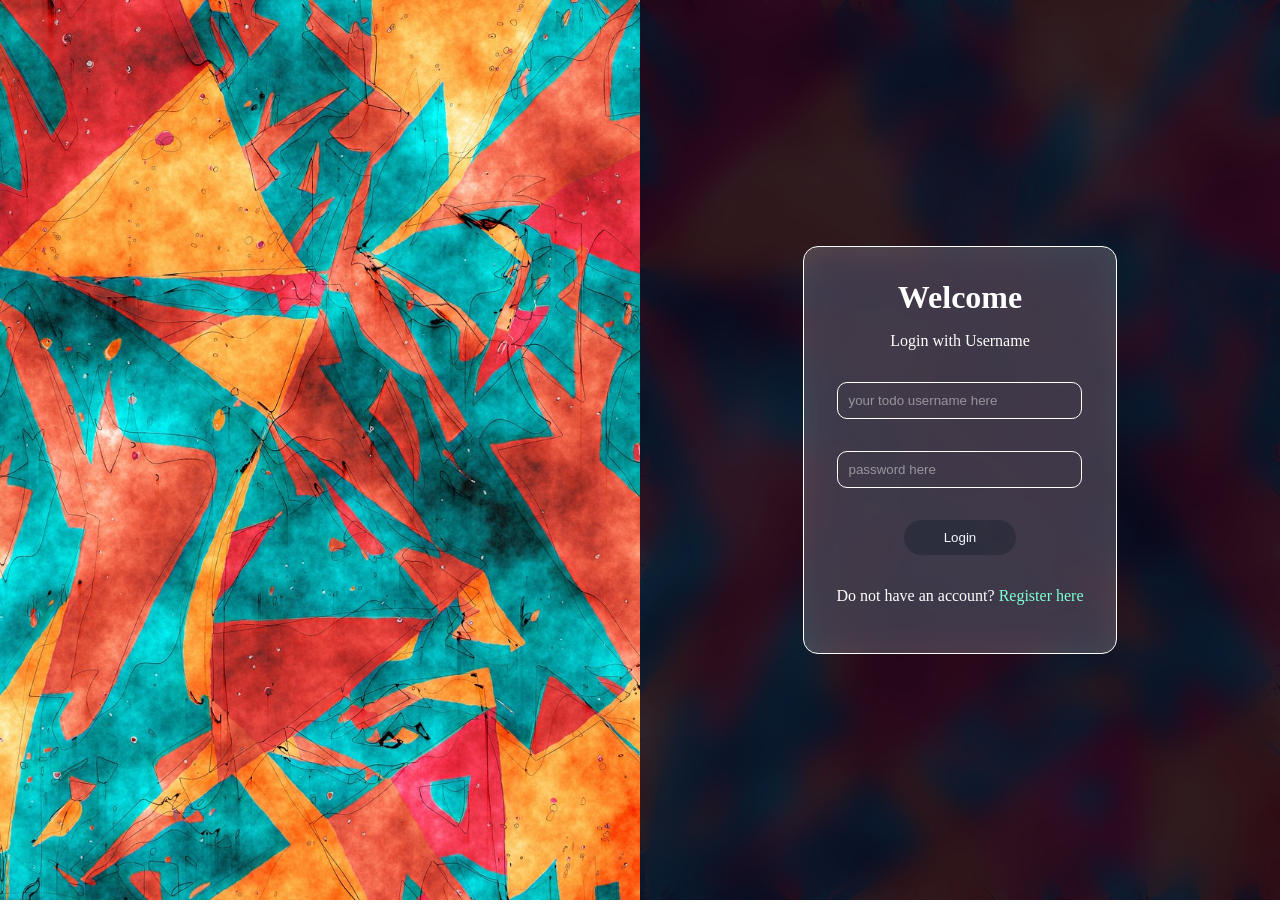
<file: index.html>
<!DOCTYPE html>
<html lang="en">

<head>
    <meta charset="UTF-8">
    <meta name="viewport" content="width=device-width, initial-scale=1.0">
    <title>TODO</title>
    <script src="./jq.js"></script>
    <script src="./index.js"></script>
    <style>
        body {
            margin: 0;
            padding: 0;
        }

        #login_section {
            display: flex;
            flex-direction: row;
            width: 100vw;
            height: 100vh;
        }

        #login_portrait,
        #login_form_section {
            width: 50%;
        }

        #login_portrait img {
            height: 100%;
            width: 100%;
            object-fit: cover;
        }

        #login_form_section img {
            height: 100%;
            width: inherit;
            object-fit: cover;
            position: absolute;
        }

        #form_div {
            color: white;
            height: 100%;
            width: 100%;
            background-color: rgba(11, 0, 23, 0.85);
            backdrop-filter: blur(15px);
            display: flex;
            flex-direction: column;
            justify-content: center;
            align-items: center;
        }

        #form_envelop {
            display: flex;
            flex-direction: column;
            justify-content: center;
            align-items: center;
            border: 1px solid white;
            background-color: rgba(255, 255, 255, 0.216);
            backdrop-filter: blur(15px);
            padding: 2rem;
            border-radius: 15px;
        }

        #form_div h2 {
            margin: 0;
            font-size: xx-large;
        }

        #login_form {
            display: flex;
            flex-direction: column;
            align-items: center;
        }

        #login_form input {
            margin: 1rem;
            width: 100%;
            background-color: transparent;
            border: 1px solid white;
            border-radius: 10px;
            padding: 10px;
            color: white;
        }

        #login_form input::placeholder {
            color: rgba(255, 255, 255, 0.461);
        }

        #login_form button {
            margin: 1rem;
            padding: 10px;
            width: 50%;
            color: aliceblue;
            border-radius: 50px;
            border: none;
            cursor: pointer;
            background-color: rgba(0, 16, 29, 0.258);
            backdrop-filter: blur(150px);
            transition: 0.5s;
        }

        #login_form button:hover {
            background-color: rgba(2, 49, 88, 0.258);
        }

        span {
            color: aquamarine;
            cursor: pointer;
        }

        #toast {
            visibility: hidden;
            min-width: 250px;
            height: fit-content;
            margin-left: -125px;
            background-color: #333;
            color: #fff;
            text-align: center;
            border-radius: 6px;
            padding: 16px;
            position: fixed;
            left: 50%;
            top: 30px;
            font-size: 17px;
            z-index: 999;
            opacity: 0;
            transition: opacity 0.5s ease, bottom 0.5s ease;
        }

        #toast.show {
            visibility: visible;
            opacity: 1;
            bottom: 50px;
        }
    </style>
</head>

<body>
    <div id="toast"></div>
    <div id="login_section">
        <div id="login_portrait">
            <img src="./public/login.jpg" alt="login">
        </div>
        <div id="login_form_section">
            <img src="./public/login.jpg" alt="login">
            <div id="form_div">
                <div id="form_envelop">
                    <h2>Welcome</h3>
                        <p class="login_msg">Login with Username</p>
                        <p class="register_msg">Register with Username</p>
                        <form id="login_form">
                            <input type="text" hidden value="login" id="form_type">
                            <input type="text" required id="user_name" placeholder="your todo username here">
                            <input type="password" required id="user_pwd" placeholder="password here">
                            <button></button>
                        </form>
                        <p class="login_msg">Do not have an account? <span onclick="switchToRegister()">Register
                                here</span></p>
                        <p class="register_msg">Already have an account? <span onclick="switchToLogin()">Login
                                here</span></p>
                </div>
            </div>
        </div>
    </div>
</body>

</html>
</file>
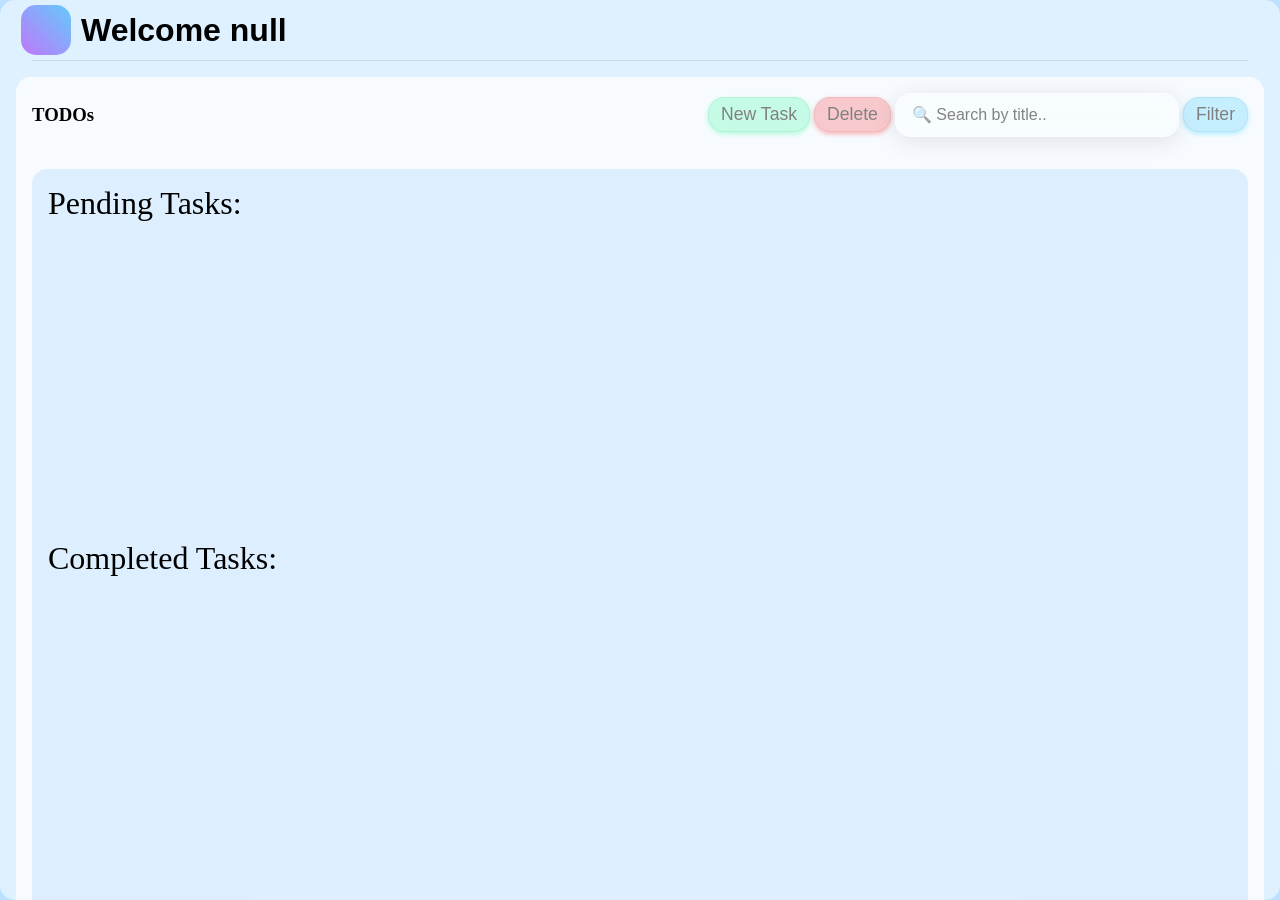
<file: dashboard.html>
<!DOCTYPE html>
<html lang="en">

<head>
    <meta charset="UTF-8">
    <meta name="viewport" content="width=device-width, initial-scale=1.0">
    <title>TODO</title>
    <script src="./jq.js"></script>
    <style>
        body {
            margin: 0;
            padding: 0;
            background-color: rgb(188, 224, 255);
            height: 100vh;
            width: 100vw;
            display: flex;
            justify-content: center;
            align-items: center;
            border-radius: 15px;
        }

        #todo_main_div {
            height: 100%;
            width: 100%;
            overflow: scroll;
            background-color: rgba(240, 248, 255, 0.692);
            border: none;
            border-radius: 15px;
        }

        #user_data {
            display: flex;
            align-items: center;
            justify-content: space-between;
            padding-left: 1rem;
            padding-right: 1rem;
        }

        #welcome_msg,
        #quote_of_day {
            margin: 5px;
            font-family: Verdana, Geneva, Tahoma, sans-serif;
        }

        #user_initials {
            width: 50px;
            height: 50px;
            font-size: xx-large;
            background-image: linear-gradient(to top right, rgb(192, 119, 251), rgb(99, 202, 250));
            margin: 5px;
            border-radius: 15px;
            display: flex;
            justify-content: center;
            align-items: center;
            color: white;
        }

        #lineBrk {
            height: 1px;
            width: 95%;
            background: rgba(175, 175, 175, 0.37);
            margin: 0 auto 1rem;
        }

        #todo_data_div {
            background: rgba(255, 255, 255, 0.747);
            border-radius: 15px;
            border: none;
            height: inherit;
            overflow: scroll;
            margin: 5px 1rem;
        }

        #div_header {
            display: flex;
            flex-direction: row;
            justify-content: space-between;
            align-items: center;
        }

        #new_btn {
            background: rgba(0, 255, 128, 0.2);
            color: gray;
            font-size: 1.1rem;
            font-weight: 500;
            padding: 6px 12px;
            border: 1px solid rgba(7, 66, 0, 0.061);
            border-radius: 16px;
            backdrop-filter: blur(10px);
            box-shadow: 0 2px 5px rgba(0, 255, 128, 0.3);
            cursor: pointer;
            transition: all 0.3s ease;
        }

        #new_btn:hover {
            background: rgba(0, 255, 128, 0.35);
            box-shadow: 0 6px 25px rgba(0, 255, 128, 0.4);
            transform: translateY(-2px);
        }

        #del_btn {
            background: rgba(255, 0, 0, 0.2);
            color: gray;
            font-size: 1.1rem;
            font-weight: 500;
            padding: 6px 12px;
            border: 1px solid rgba(66, 0, 0, 0.061);
            border-radius: 16px;
            backdrop-filter: blur(10px);
            box-shadow: 0 2px 5px rgba(255, 0, 0, 0.3);
            cursor: pointer;
            transition: all 0.3s ease;
        }

        #del_btn:hover {
            background: rgba(255, 0, 0, 0.35);
            box-shadow: 0 6px 25px rgba(255, 0, 0, 0.4);
            transform: translateY(-2px);
        }

        #filter_btn {
            background: rgba(0, 191, 255, 0.2);
            color: gray;
            font-size: 1.1rem;
            font-weight: 500;
            padding: 6px 12px;
            border: 1px solid rgba(0, 45, 66, 0.061);
            border-radius: 16px;
            backdrop-filter: blur(10px);
            box-shadow: 0 2px 5px rgba(0, 208, 255, 0.3);
            cursor: pointer;
            transition: all 0.3s ease;
        }

        #filter_btn:hover {
            background: rgba(0, 140, 255, 0.35);
            box-shadow: 0 6px 25px rgba(0, 145, 255, 0.4);
            transform: translateY(-2px);
        }

        #add_new_task {
            display: none;
            text-align: left;
            position: absolute;
        }

        #search_inp {
            width: 250px;
            padding: 12px 16px;
            font-size: 1rem;
            border: 1px solid rgba(255, 255, 255, 0.4);
            border-radius: 16px;
            outline: none;
            background: rgba(255, 255, 255, 0.25);
            box-shadow: 0 4px 25px rgba(0, 0, 0, 0.1);
            backdrop-filter: blur(10px) saturate(150%);
            color: #333;
            transition: all 0.3s ease;
        }

        #search_inp::placeholder {
            color: rgba(50, 50, 50, 0.6);
        }

        #content {
            margin: 1rem;
            border-radius: 15px;
            background-color: rgba(215, 236, 255, 0.796);
            height: inherit;
            display: flex;
            flex-direction: column;
        }

        #task_form {
            position: relative;
            width: 700px;
            padding: 30px 40px;
            border-radius: 20px;
            background: rgba(255, 255, 255, 0.25);
            backdrop-filter: blur(15px) saturate(180%);
            border: 1px solid rgba(255, 255, 255, 0.4);
            box-shadow: 0 8px 30px rgba(0, 0, 0, 0.15);
            color: #333;
        }

        .form-row {
            display: flex;
            gap: 20px;
            margin-bottom: 20px;
            flex-wrap: wrap;
        }

        input[type="text"],
        input[type="date"],
        select,
        textarea {
            flex: 1;
            padding: 10px 12px;
            border-radius: 10px;
            border: 1px solid rgba(255, 255, 255, 0.4);
            background: rgba(255, 255, 255, 0.35);
            backdrop-filter: blur(10px);
            outline: none;
            font-size: 0.95rem;
            transition: all 0.3s ease;
        }

        input[type="text"]:focus,
        input[type="date"]:focus,
        select:focus,
        textarea:focus {
            background: rgba(255, 255, 255, 0.55);
            box-shadow: 0 0 8px rgba(0, 0, 0, 0.1);
        }

        textarea {
            resize: vertical;
            min-height: 80px;
        }

        label {
            font-size: 0.9rem;
            display: flex;
            align-items: center;
            gap: 8px;
        }

        input[type="checkbox"] {
            transform: scale(1.2);
            accent-color: #28a745;
            cursor: pointer;
        }

        select {
            cursor: pointer;
        }

        .submit_btn_add_new_task {
            display: block;
            width: 100%;
            padding: 12px;
            background: rgba(40, 167, 69, 0.4);
            border: 1px solid rgba(255, 255, 255, 0.4);
            color: white;
            border-radius: 12px;
            font-size: 1.1rem;
            cursor: pointer;
            transition: all 0.3s ease;
            backdrop-filter: blur(8px);
        }

        .submit_btn_add_new_task:hover {
            background: rgba(40, 167, 69, 0.6);
            transform: translateY(-2px);
        }

        #toast {
            visibility: hidden;
            min-width: 250px;
            height: fit-content;
            margin-left: -125px;
            background-color: #333;
            color: #fff;
            text-align: center;
            border-radius: 6px;
            padding: 16px;
            position: fixed;
            left: 50%;
            top: 30px;
            font-size: 17px;
            z-index: 999;
            opacity: 0;
            transition: opacity 0.5s ease, bottom 0.5s ease;
        }

        #toast.show {
            visibility: visible;
            opacity: 1;
            bottom: 50px;
        }
        .pendingtitle{
            font-size: xx-large;
            margin-left: 1rem;
            margin: 1rem;
        }
        .pendingtitle p{
            margin: 0;
        }
        #completed_tasks,#pending_tasks {
            height: 30%;
            margin-bottom: 1rem;
            display: flex;
            flex-direction: row;
            overflow-y: hidden;
            overflow-x: scroll;
        }

        .pending_item {
            height: 250px;
            width: 300px;
            background-color: rgb(201, 230, 255);
            border-radius: 15px;
            margin: 1rem;
            padding: 10px;
            display: flex;
            flex-direction: column;
            flex-shrink: 0;
        }
        #pBox2{
            display: flex;
            flex-direction: row;
            justify-content: space-between;
        }
        .pMoreInfo{
            background-color: rgb(146, 204, 255);
            border: none;
            border-radius: 15px;
            margin: 10px;
            padding: 10px;
            cursor: pointer;
            transition: .5s;
        }
        .pMoreInfo:hover{
            background-color: rgb(102, 184, 255);
        }

        #more_info_tasks{
            position: absolute;
            display: flex;
            flex-direction: column;
            background-color: rgba(255, 255, 255, 0.438);
            backdrop-filter: blur(10px);
            display: none;
        }
        [id^="mi_box_"] {
        display: flex;
        flex-direction: row;
        align-items: center;
    }
       [id^="mi_box_"] h3 {
        margin-left: 1rem;
    }
    [id^="mi_box_"] p {
        margin-right: 1rem;
    }
    #close_more_info{
        position: absolute;
        right: 10px;
        top: 10px;
        background-color: red;
        padding: 5px;
        border-radius: 50%;
        text-align: center;
        height: 20px;
        width: 20px;
        cursor: pointer;
    }

    #filter_display_tasks{
        display: none;
        position: absolute;
        border: thick double #32a1ce;
    }
    #filter_form{
        display: flex;
        flex-direction: column;
        background-color: rgba(255, 255, 255, 0.438);
        backdrop-filter: blur(10px);
        padding: 1rem;
    }
    #completion_filter,#date_range_filter,#priority_filter{
        display: flex;
        flex-direction: row;
        margin: 15px;
    }
    #completion_filter input, #date_range_filter input{
        margin-right: 15px;
    }
    #filter_form button{
        width: fit-content; align-self: center; background-color: #32a1ce; padding: 10px; border-radius: 15px; border: none; cursor: pointer;
    }
    #filter_form button:hover{
        background-color: #55b2d6;
    }
        
    </style>
</head>

<body>
    <div id="toast"></div>
    <div id="todo_main_div">
        <div id="user_data">
            <div style="width: inherit; height: inherit; display: flex; align-items: center;">
                <div id="user_initials">
                    <p style="margin: 0; padding: 0;"></p>
                </div>
                <h1 id="welcome_msg"></h1>
            </div>
            <p id="quote_of_day"></p>
        </div>
        <div id="lineBrk"></div>
        <div id="todo_data_div">
            <div id="div_header">
                <h3 style="margin: 1rem;">TODOs</h3>
                <div id="todo_options" style="margin: 1rem;">
                    <button id="new_btn" type="button">New Task</button>
                    <button id="del_btn" type="button">Delete</button>
                    <input type="text" placeholder="🔍 Search by title.." id="search_inp">
                    <button id="filter_btn" type="button">Filter</button>
                </div>

            </div>
            <div id="content">
                <div class="pendingtitle">
                    <p>Pending Tasks: </p>
                </div>
                <div id="pending_tasks">
                    
                </div>
                <div class="pendingtitle">
                    <p>Completed Tasks: </p>
                </div>
                <div id="completed_tasks">
                </div>
            </div>
        </div>
    </div>
    <div id="add_new_task">
        <form id="task_form">
            <div style="position: absolute; color: white; background-color: red; height: 20px; width: 20px; border-radius: 10px; right: 5px; top: 5px; text-align: center; font-family: 'Franklin Gothic Medium', 'Arial Narrow', Arial, sans-serif; cursor: pointer;"
                id="close_add_form">
                X
            </div>
            <div class="form-row">
                <input type="text" placeholder="🗂️ Category" required id="task_category" />
                <input type="text" placeholder="📝 Title" required id="task_title" />
                <input type="text" placeholder="👤 Assigned To" required id="task_asignned_to" />
            </div>
            <div class="form-row">
                <textarea placeholder="🖊️ Description" required id="task_desc"></textarea>
            </div>
            <div class="form-row">
                <label for="dateCreation">Date task was created</label>
                <input type="date" title="Task Created Date" required id="task_created_at" name="dateCreation"/>
                <label for="completionDate">Expected completion date</label>
                <input type="date" title="Due Date" id="task_complete_at" name="completionDate"/>
            </div>
            <div class="form-row">
                <select required id="task_priority">
                    <option value="">⚡ Priority</option>
                    <option value="low">Low</option>
                    <option value="medium">Medium</option>
                    <option value="high">High</option>
                    <option value="none" disabled>None</option>
                </select>

                <label>⏰ <input type="checkbox" id="task_reminder" /> Set Reminder</label>
                <label>👍 <input type="checkbox" id="task_completed" /> Task Completed</label>
            </div>
            <div class="form-row">
                <textarea placeholder="💬 Additional Comments" id="task_comments"></textarea>
            </div>

            <button type="submit" class="submit_btn_add_new_task">📩 Submit Task</button>
        </form>
    </div>
    <div id="filter_display_tasks">
        <div style="z-index: 5;position: absolute; color: white; background-color: red; height: 20px; width: 20px; border-radius: 10px; right: 5px; top: 5px; text-align: center; font-family: 'Franklin Gothic Medium', 'Arial Narrow', Arial, sans-serif; cursor: pointer;"
            id="close_filter_form">
            X
        </div>
        <form id="filter_form">
            <div id="completion_filter">
                <p>Filter by completion:&nbsp;&nbsp;</p>
                <label for="pending_filter">Only Pending tasks</label>
                <input type="checkbox" name="pending_filter" id="pending_tasks_filter">
                <label for="completed_filter">Only Completed tasks</label>
                <input type="checkbox" name="completed_filter" id="completed_tasks_filter">
            </div>
            <div id="priority_filter">
                <p>Filter by priority:&nbsp;&nbsp;</p>
                <select id="pf" style="width: fit-content;">
                    <option value="">Select Priority</option>
                    <option value="low">Low</option>
                    <option value="medium">Medium</option>
                    <option value="high">High</option>
                </select>
            </div>
            <button type="reset" id="clear_filters">Clear Filters</button>
        </form>
    </div>
    <div id="more_info_tasks">
        <div id="close_more_info">X</div>
        <div id="mi_box_1">
            <h3>Category: </h3>
            <p></p>
        </div>
        <div id="mi_box_2">
            <h3>Title: </h3>
            <p></p>
        </div>
        <div id="mi_box_3">
            <h3>Description: </h3>
            <p></p>
        </div>
        <div id="mi_box_4">
            <h3>Task assigned to: </h3>
            <p></p>
        </div>
        <div id="mi_box_5">
            <h3>Task Created on: </h3>
            <p></p>
            <h3>Task to be completed till: </h3>
            <p></p>
        </div>
        <div id="mi_box_6">
            <h3>Priority: </h3>
            <p></p>
        </div>
        <div id="mi_box_7">
            <h3>Additional Comments: </h3>
            <p></p>
        </div>
    </div>
    <script src="./dashboard.js"></script>
</body>

</html>
</file>
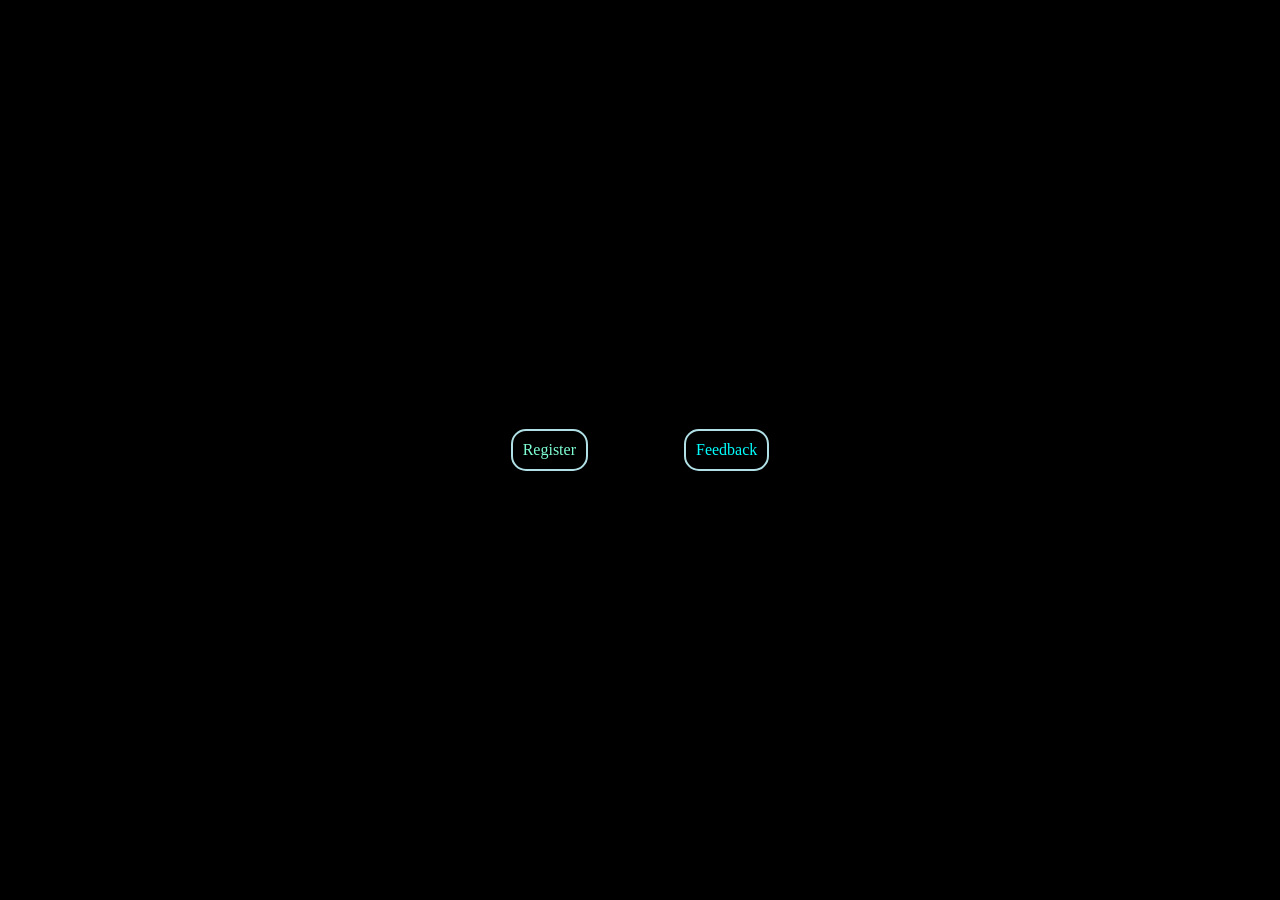
<file: main.html>
<!DOCTYPE html>
<html lang="en">

<head>
    <meta charset="UTF-8" />
    <meta name="viewport" content="width=device-width, initial-scale=1.0" />
    <title>Practice</title>
    <link rel="stylesheet" href="./main.css" />
    <!-- <script src="./jq.js"></script> -->
    <script src="https://code.jquery.com/jquery-3.6.4.min.js"></script>
    <script src="./main.js"></script>
</head>

<body>
    <div id="primary">
        <div id="d1">
            Register
        </div>
        <div id="d2">
            Feedback
        </div>
        <div id="d3">
            <form id="myFromRegister">
                <input type="email" id="mail" placeholder="email here" required>
                <input type="password" id="pwd" placeholder="password here" required>
                <button type="submit">submit</button>
            </form>
        </div>
        <div id="d4">
            <form id="myFrom">
                <input type="text" id="name" placeholder="name here" required>
                <input type="number" id="age" placeholder="age here" required>
                <input type="text" id="comment" placeholder="reviews here">
                <button type="submit">submit</button>
            </form>
        </div>
        <div id="d5">⬅</div>
    </div>
</body>

</html>
</file>
<file: main.css>
body{
    margin: 0;
    padding: 0;
}
#primary{
    background-color: black;
    height: 100vh;
    width: 100vw;
    display: flex;
    justify-content: center;
    align-items: center;
    margin: 0;
    padding: 0;
}
#d1:hover,#d2:hover{
    cursor: pointer;
}
#d1,#d2{
    margin: 3rem;
    padding: 10px;
    border: 2px solid powderblue;
    border-radius: 15px;
}
#d1{
    color: aquamarine;
}
#d2{
    color: aqua;
}
#d3,#d4{
    /* display: none; */
    color: white;
    background-color: transparent;
    padding: 2rem;
    margin: auto;
}

#d5{
    /* display: none; */
    cursor: pointer;
    width: fit-content;
    position: absolute;
    top: 2rem;
    right: 2rem;
    border: 2px solid powderblue;
    border-radius: 15px;
    font-size: x-large;
    color: aliceblue;
    padding: 5px 15px;
}
</file>
